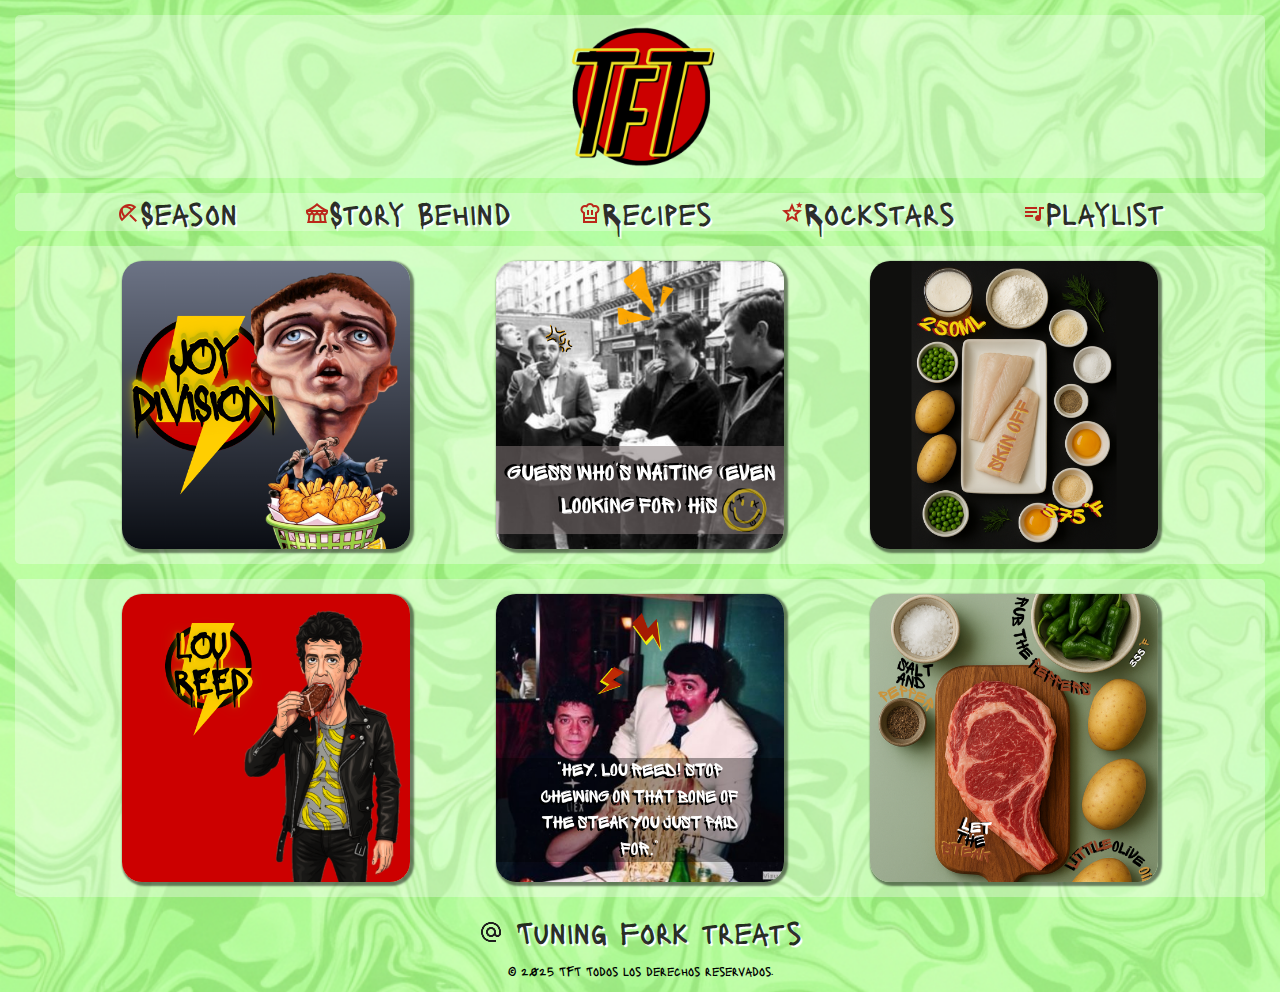
<file: index.html>
<!DOCTYPE html>
<html lang="es">
<head>
    <meta charset="UTF-8">
    <meta name="viewport" content="width=device-width, initial-scale=1.0">
    <link rel="stylesheet" href="tuningforktreats.css">
    <title>Tuning Fork Treats</title>
    <link rel="icon" href="tft (2).png"
    <meta name="description" content="Esta es una pagina web de musica y gastronomia, donde encontraras las recetas de tus artistas preferidos">
    <meta name="keywords" content="Musica y comida, tus artistas favoritos">
    <meta name="author" content="Rodrigo Ivan Barredo">
    <meta name="OG:TITLE">
    <meta name="OG:IMAGE">
    <meta name="OG:description">
    <link rel="preconnect" href="https://fonts.googleapis.com">
    <link rel="preconnect" href="https://fonts.gstatic.com" crossorigin>
    <link href="https://fonts.googleapis.com/css2?family=Indie+Flower&display=swap" rel="stylesheet">
    <link rel="preconnect" href="https://fonts.googleapis.com">
<link rel="preconnect" href="https://fonts.gstatic.com" crossorigin>
<link href="https://fonts.googleapis.com/css2?family=Lacquer&display=swap" rel="stylesheet">

</head>
<body>
    <div class="backgraund"></div>
   <header>
    <h1 class="titulo-con-imagen">
        <img src="tft (2).png" alt="Tuning fork Treats" class="h1-imagen">
    </h1>
    <nav class="navegador">
        <div class="menu-container">
            <ul class="caja-contenedora">
                <li class="opcion-navegador">
                    <a href="season.html" class="link-navegador"> <img src="season.svg" alt="">Season</a>
                </li>
                <li class="opcion-navegador">
                    <a href="storybehind.html" class="link-navegador"> <img src="stage.svg" alt="">Story Behind</a>
                </li>
                <li class="opcion-navegador">
                    <a href="recipes.html" class="link-navegador"> <img src="recipes.svg" alt="">Recipes</a>
                </li>
                <li class="opcion-navegador">
                    <a href="rockstars.html" class="link-navegador"> <img src="star.svg" alt="">Rockstars</a>
                </li>
                <li class="opcion-navegador">
                    <a href="playlist.html" class="link-navegador"> <img src="playlist.svg" alt="">Playlist</a>
                </li>
            </ul>
        </div>
    </nav>
        <div class="divinfo">
                <li class="newsfeed">
                    <a href="rockstars.html"><img class="comingsoon" src="joydv.png" alt=""></a>
                </li>
                <li class="newsfeed">
                    <a href="storybehind.html"><img class="comingsoon" src="hbjoy.png" alt=""></a>
                </li>
                <li class="newsfeed">
                    <a href="recipes.html"><img class="comingsoon" src="fnc.png" alt=""></a>
                </li>
        </div>
        <div class="divinfo">
                <li class="newsfeed">
                    <a href="rockstars.html"><img class="comingsoon" src="Lou Reed verde.png" alt=""></a>
                </li>
                <li class="newsfeed">
                    <a href="storybehind.html"><img class="comingsoon" src="loo reed.png" alt=""></a>
                </li>
                <li class="newsfeed">
                    <a href="recipes.html"><img class="comingsoon" src="coming soon.png" alt=""></a>
                </li>
        </div>
   </header>
   <footer>
  <p>
    <a href="https://www.instagram.com/tuningforktreats?igsh=b284NWU0YWhoZmow"><img src="alternate_email_24dp_1F1F1F_FILL0_wght400_GRAD0_opsz24.png" alt="">
    Tuning fork treats</a>
  </p>
  <p>
    &copy; 2025 TFT Todos los derechos reservados.
  </p>
</footer>
</body>
</html>
</file>
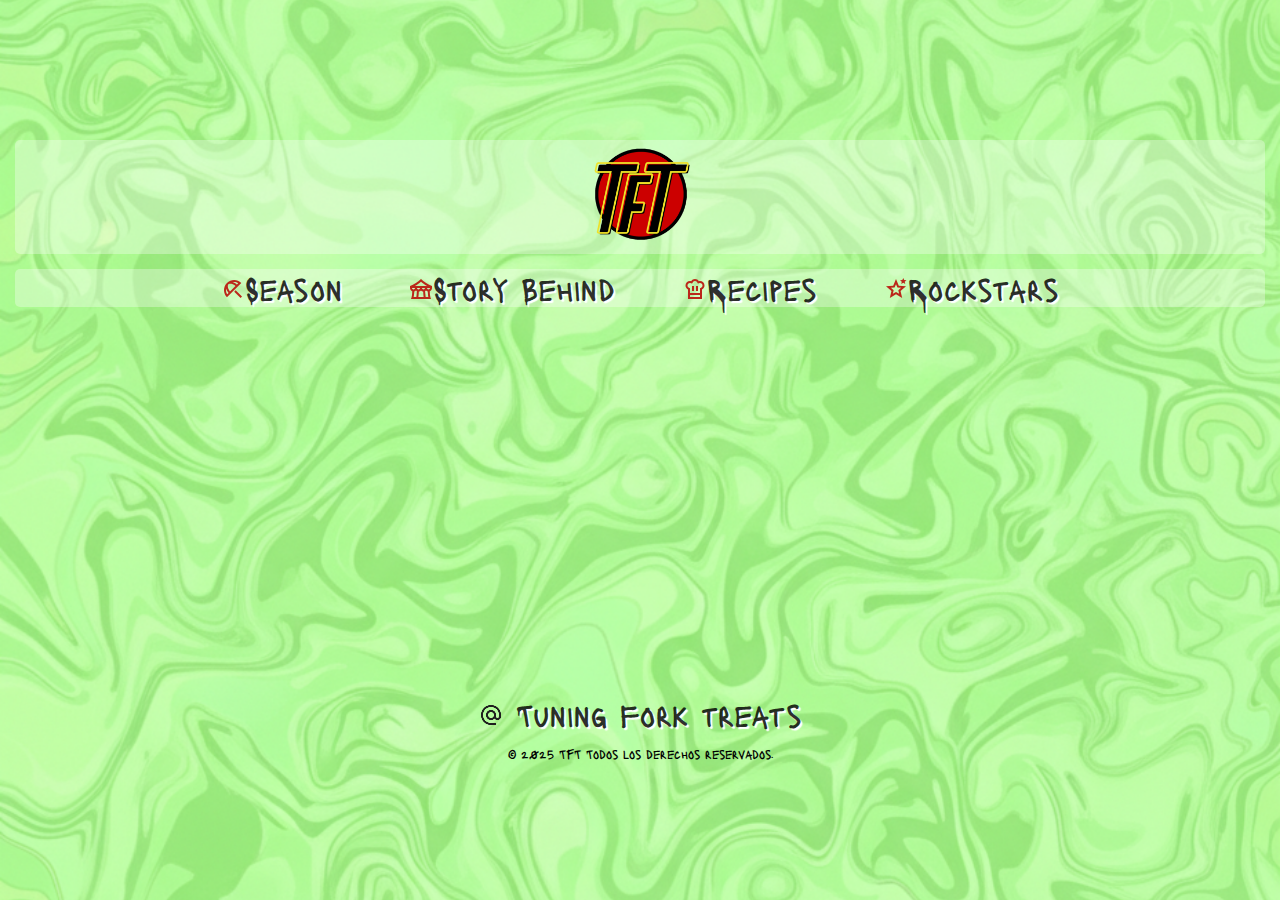
<file: playlist.html>
<!DOCTYPE html>
<html lang="en">
<head>
    <meta charset="UTF-8">
    <meta name="viewport" content="width=device-width, initial-scale=1.0">
    <link rel="stylesheet" href="tuningforktreats.css">
    <title>Rockstars</title>
    <link rel="icon" href="tft (2).png"
    <meta name="description" content="Esta es una pagina web de musica y gastronomia, donde encontraras las recetas de tus artistas preferidos">
    <meta name="keywords" content="Musica y comida, tus artistas favoritos">
    <meta name="author" content="Rodrigo Ivan Barredo">
    <meta name="OG:TITLE">
    <meta name="OG:IMAGE">
    <meta name="OG:description">
    <link rel="preconnect" href="https://fonts.googleapis.com">
    <link rel="preconnect" href="https://fonts.gstatic.com" crossorigin>
    <link href="https://fonts.googleapis.com/css2?family=Indie+Flower&display=swap" rel="stylesheet">
    <link rel="preconnect" href="https://fonts.googleapis.com">
<link rel="preconnect" href="https://fonts.gstatic.com" crossorigin>
<link href="https://fonts.googleapis.com/css2?family=Lacquer&display=swap" rel="stylesheet">
</head>
<body>
    </head>
<body>
    <div class="backgraund"></div>
   <header>
    <h1 class="titulo-con-imagen">
        <a href="tuningforktreats.html"><img src="tft (2).png" alt="Tuning fork Treats" class="h1-imagen"></a>
    </h1>
    <nav class="navegador">
        <div class="menu-container">
            <ul class="caja-contenedora">
                <li class="opcion-navegador">
                    <a href="season.html" class="link-navegador"> <img src="season.svg" alt="">Season</a>
                </li>
                <li class="opcion-navegador">
                    <a href="storybehind.html" class="link-navegador"> <img src="stage.svg" alt="">Story Behind</a>
                </li>
                <li class="opcion-navegador">
                    <a href="recipes.html" class="link-navegador"> <img src="recipes.svg" alt="">Recipes</a>
                </li>
                <li class="opcion-navegador">
                    <a href="rockstars.html" class="link-navegador"> <img src="star.svg" alt="">Rockstars</a>
                </li>
            </ul>
        </div>
        </nav>
        <ul>
            <iframe data-testid="embed-iframe" style="border-radius:12px" src="https://open.spotify.com/embed/playlist/6FZGwhUhJ62lLhVpijs9e8?utm_source=generator" width="100%" height="352" frameBorder="0" allowfullscreen="" allow="autoplay; clipboard-write; encrypted-media; fullscreen; picture-in-picture" loading="lazy"></iframe>
        </ul>
           <footer>
  <p>
    <a href="https://www.instagram.com/tuningforktreats?igsh=b284NWU0YWhoZmow"><img src="alternate_email_24dp_1F1F1F_FILL0_wght400_GRAD0_opsz24.png" alt="">
    Tuning fork treats</a>
  </p>
  <p>
    &copy; 2025 TFT Todos los derechos reservados.
  </p>
</footer>
</body>
</html>
</file>
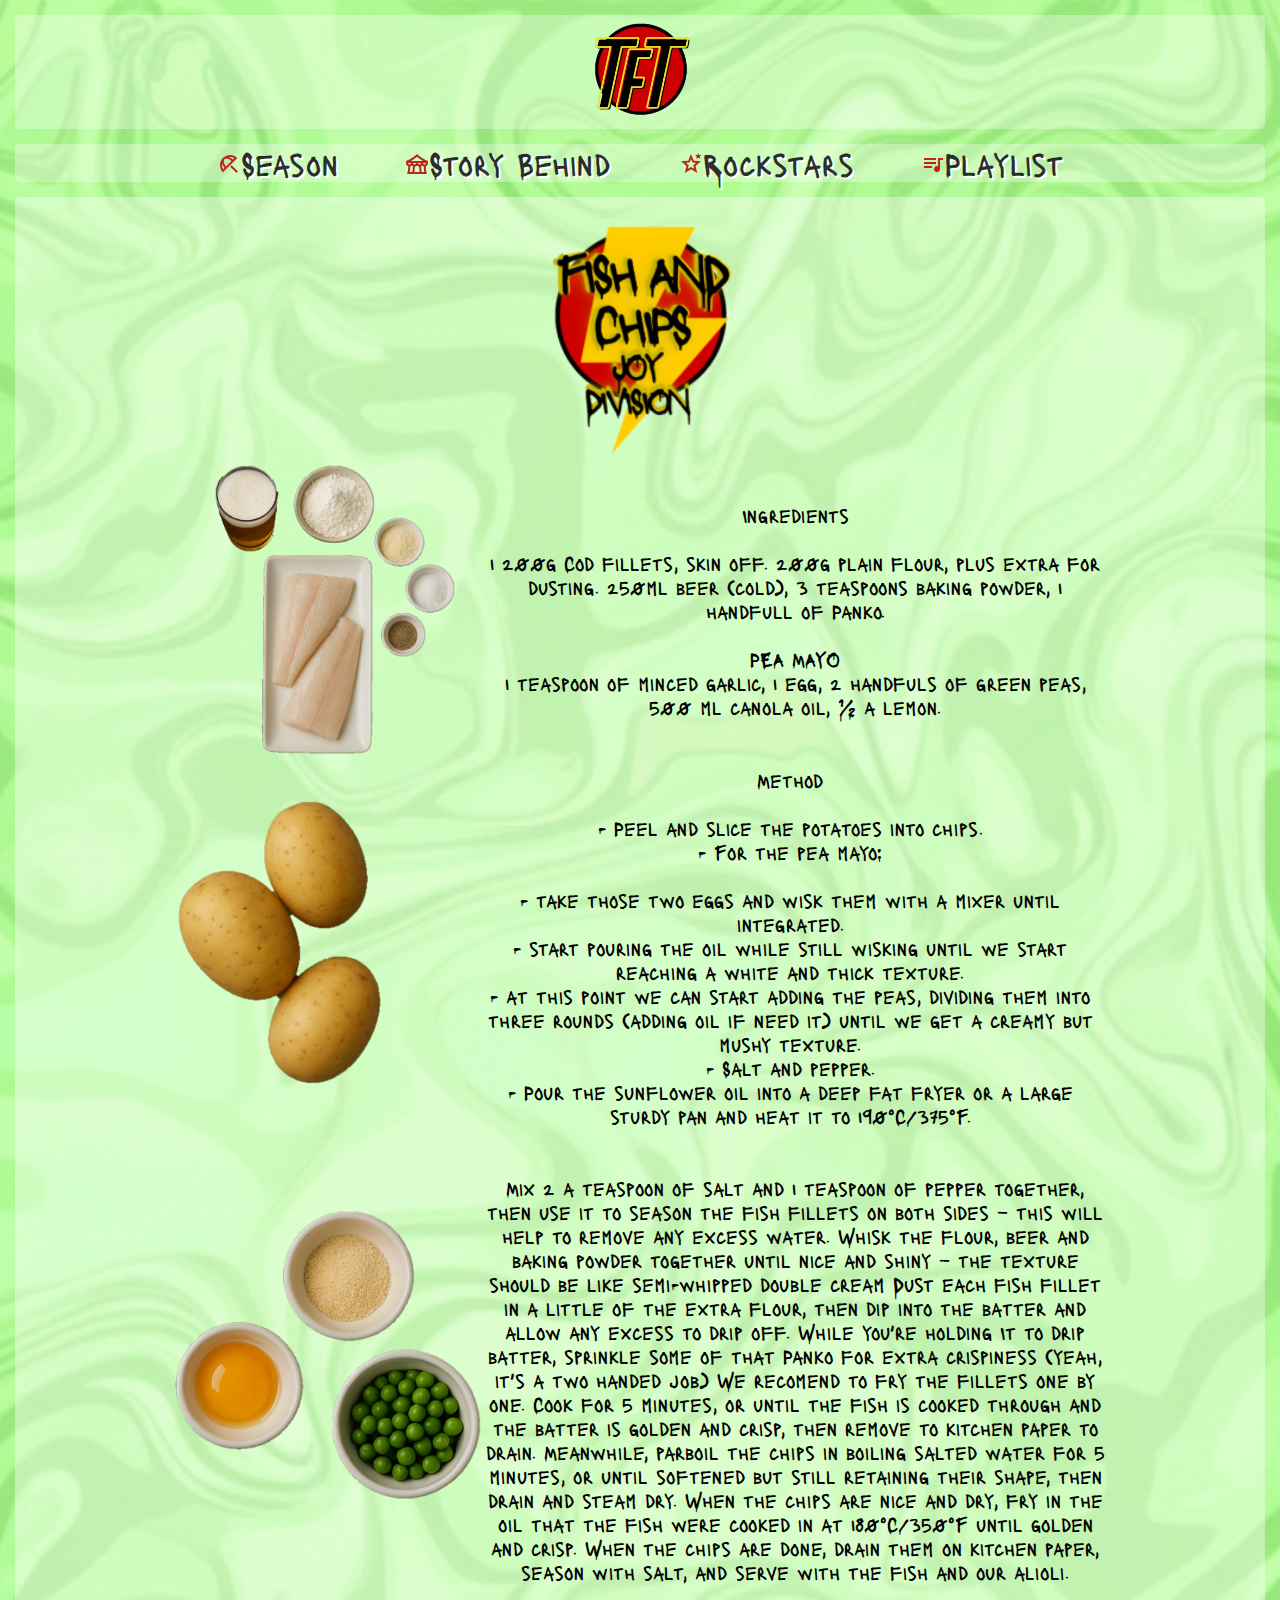
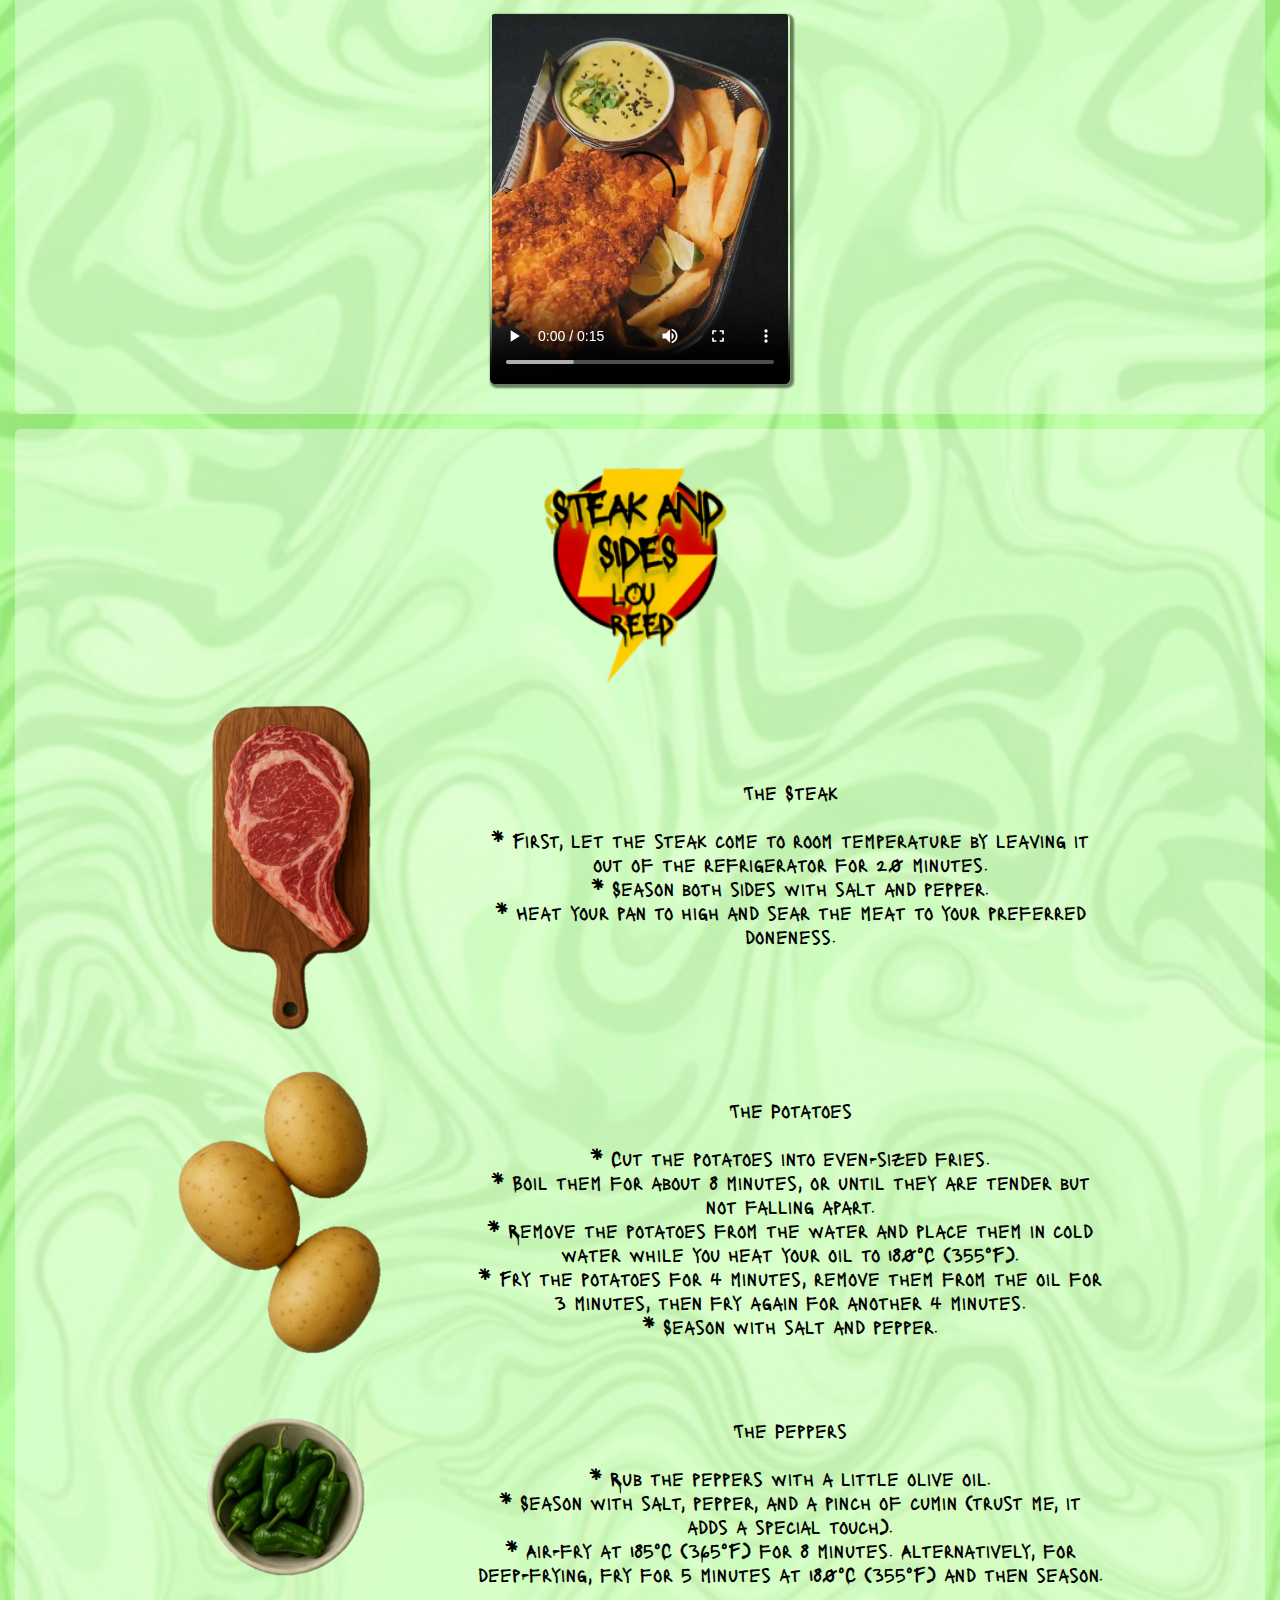
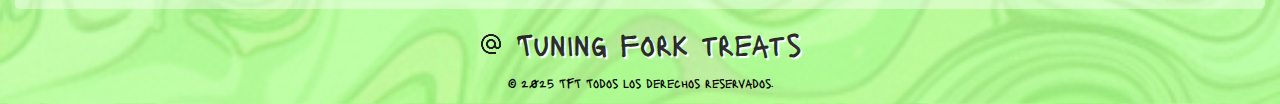
<file: recipes.html>
<!DOCTYPE html>
<html lang="en">
<head>
    <meta charset="UTF-8">
    <meta name="viewport" content="width=device-width, initial-scale=1.0">
    <link rel="stylesheet" href="tuningforktreats.css">
    <title>Rockstars</title>
    <link rel="icon" href="tft (2).png"
    <meta name="description" content="Esta es una pagina web de musica y gastronomia, donde encontraras las recetas de tus artistas preferidos">
    <meta name="keywords" content="Musica y comida, tus artistas favoritos">
    <meta name="author" content="Rodrigo Ivan Barredo">
    <meta name="OG:TITLE">
    <meta name="OG:IMAGE">
    <meta name="OG:description">
    <link rel="preconnect" href="https://fonts.googleapis.com">
    <link rel="preconnect" href="https://fonts.gstatic.com" crossorigin>
    <link href="https://fonts.googleapis.com/css2?family=Indie+Flower&display=swap" rel="stylesheet">
    <link rel="preconnect" href="https://fonts.googleapis.com">
<link rel="preconnect" href="https://fonts.gstatic.com" crossorigin>
<link href="https://fonts.googleapis.com/css2?family=Lacquer&display=swap" rel="stylesheet">

</head>
<body>
    <div class="backgraund"></div>
    <header>
    <h1 class="titulo-con-imagen">
        <a href="tuningforktreats.html"><img src="tft (2).png" alt="Tuning fork Treats" class="h1-imagen"></a>
    </h1>
    <nav class="navegador">
        <div class="menu-container">
            <ul class="caja-contenedora">
                <li class="opcion-navegador">
                    <a href="season.html" class="link-navegador"> <img src="season.svg" alt="">Season</a>
                </li>
                <li class="opcion-navegador">
                    <a href="storybehind.html" class="link-navegador"> <img src="stage.svg" alt="">Story Behind</a>
                </li>
                <li class="opcion-navegador">
                    <a href="rockstars.html" class="link-navegador"> <img src="star.svg" alt="">Rockstars</a>
                </li>
                <li class="opcion-navegador">
                    <a href="playlist.html" class="link-navegador"> <img src="playlist.svg" alt="">Playlist</a>
                </li>
            </ul>
        </div>
    </nav>
    
    <ul class="recipescuadricula">
        <img class="sas" src="fachips.png" alt="Tuning fork Treats" class="h1-imagen">
        <div class="divisorrecipes">
        <ul class="productosrecipes"><img class="imagenrecipes" id="fishh" src="fish.png" alt=""></ul>
        <p class="textorecipes">Ingredients <br><br>
        
        1 200g Cod fillets, skin off.
        200g plain flour, plus extra for dusting.
        250ml beer (cold),
        3 teaspoons baking powder,
        1 handfull of Panko. <br><br>

        PEA MAYO <br>
        1 teaspoon of minced garlic,
        1 egg,
        2 handfuls of green peas,
        500 ml canola oil,
        ½ a lemon.
        </p>
        </div>
        <div class="divisorrecipes">
        <ul class="productosrecipes"><img class="imagenrecipes" src="patatas.png" alt=""></ul>
        <p class="textorecipes">Method<br><br>
        - Peel and slice the potatoes into chips. <br>
        - For the pea mayo: <br> <br>
        - take those two eggs and  wisk them with a mixer until integrated. <br>
        - start pouring the oil while still wisking until we start reaching a white and thick texture. <br>
        - at this point we can start adding the peas, dividing them into three rounds (adding oil if need it) until we get a creamy but mushy texture. <br>
        - Salt and pepper. <br>
        - Pour the sunflower oil into a deep fat fryer or a large sturdy pan and heat it to 190°C/375°F.</p>
        </div>
        <div class="divisorrecipes">
        <ul class="productosrecipes"><img class="imagenrecipes" id="fishh" src="mayo.png" alt=""></ul>
        <p class="textorecipes"><br> <br>
        Mix 2 a teaspoon of salt and 1 teaspoon of pepper together, then use it to season the fish fillets on both sides – this will help to remove any excess water.

Whisk the flour, beer and baking powder together until nice and shiny – the texture should be like semi-whipped double cream 

Dust each fish fillet in a little of the extra flour, then dip into the batter and allow any excess to drip off. While you're holding It to drip batter, sprinkle some of that Panko for extra crispiness (yeah, it's a two handed job)  We recomend to fry the fillets one by one.

Cook for 5 minutes, or until the fish is cooked through and the batter is golden and crisp, then remove to kitchen paper to drain.

Meanwhile, parboil the chips in boiling salted water for  5 minutes, or until softened but still retaining their shape, then drain and steam dry.

When the chips are nice and dry, fry in the oil that the fish were cooked in at 180°C/350°F until golden and crisp.

When the chips are done, drain them on kitchen paper, season with salt, and serve with the fish and our alioli.</p>
        </div>
        
        <video controls class="videofishandchips" src="FISH & CHIPS EDIT.mp4">Fish and Chips</video>
    </ul>
    
    <ul class="recipescuadricula">
            <img class="sas" src="jdfac.png" alt="Tuning fork Treats" class="h1-imagen">
        <div class="divisorrecipes">
        <ul class="productosrecipes"><img class="imagenrecipes" src="carne.png" alt=""></ul>
        <p class="textorecipes">The Steak <br><br>
        * First, let the steak come to room temperature by leaving it out of the refrigerator for 20 minutes. <br>
        * Season both sides with salt and pepper. <br>
        * Heat your pan to high and sear the meat to your preferred doneness.</p>
        </div>
        <div class="divisorrecipes">
        <ul class="productosrecipes"><img class="imagenrecipes" src="patatas.png" alt=""></ul>
        <p class="textorecipes">The Potatoes <br><br>
        * Cut the potatoes into even-sized fries. <br>
        * Boil them for about 8 minutes, or until they are tender but not falling apart. <br>
        * Remove the potatoes from the water and place them in cold water while you heat your oil to 180°C (355°F). <br>
        * Fry the potatoes for 4 minutes, remove them from the oil for 3 minutes, then fry again for another 4 minutes. <br>
        * Season with salt and pepper.</p>
        </div>
        <div class="divisorrecipes">
        <ul class="productosrecipes"><img class="imagenrecipes" src="pimientos.png" alt=""></ul>
        <p class="textorecipes">The Peppers <br> <br>
        * Rub the peppers with a little olive oil. <br>
        * Season with salt, pepper, and a pinch of cumin (trust me, it adds a special touch). <br>
        * Air-fry at 185°C (365°F) for 8 minutes. Alternatively, for deep-frying, fry for 5 minutes at 180°C (355°F) and then season.</p>
        </div>
    </ul>
   </header>
      <footer>
  <p>
    <a href="https://www.instagram.com/tuningforktreats?igsh=b284NWU0YWhoZmow"><img src="alternate_email_24dp_1F1F1F_FILL0_wght400_GRAD0_opsz24.png" alt="">
    Tuning fork treats</a>
  </p>
  <p>
    &copy; 2025 TFT Todos los derechos reservados.
  </p>
</footer>
</body>
</html>
</file>
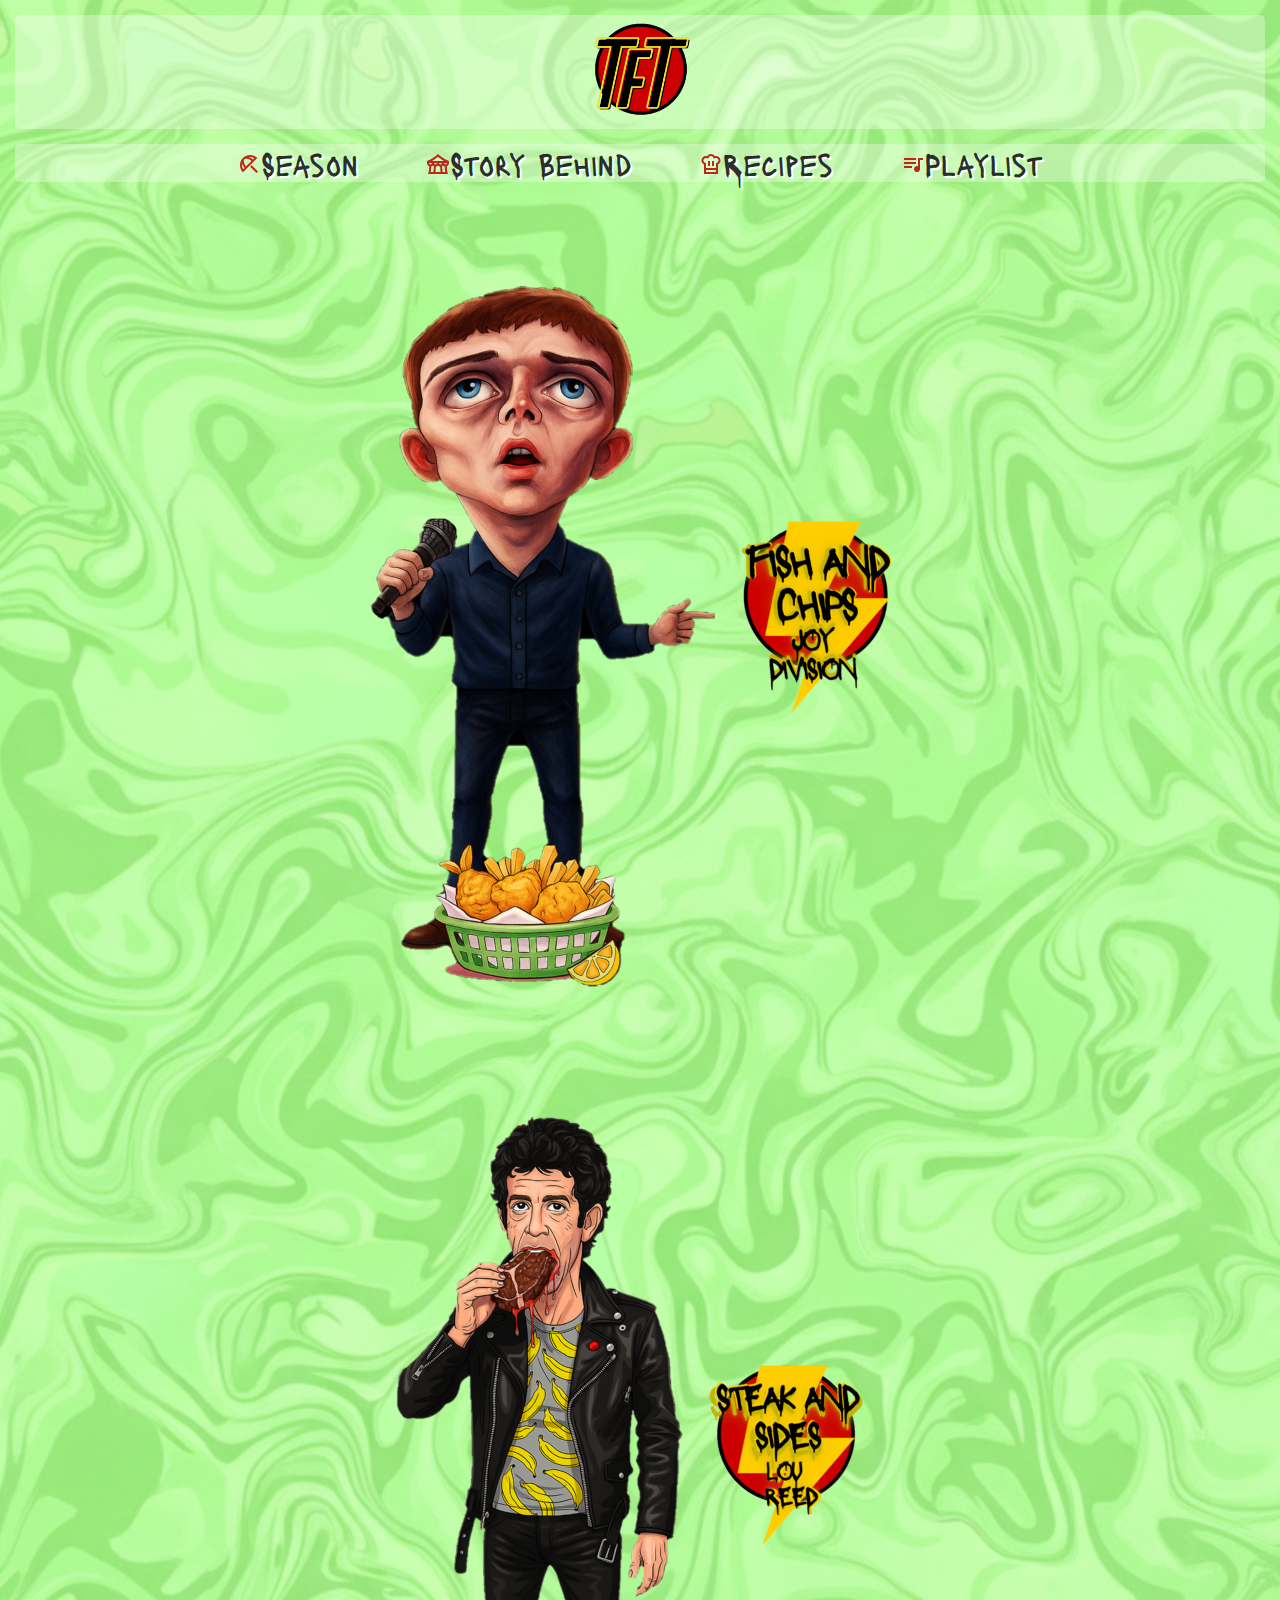
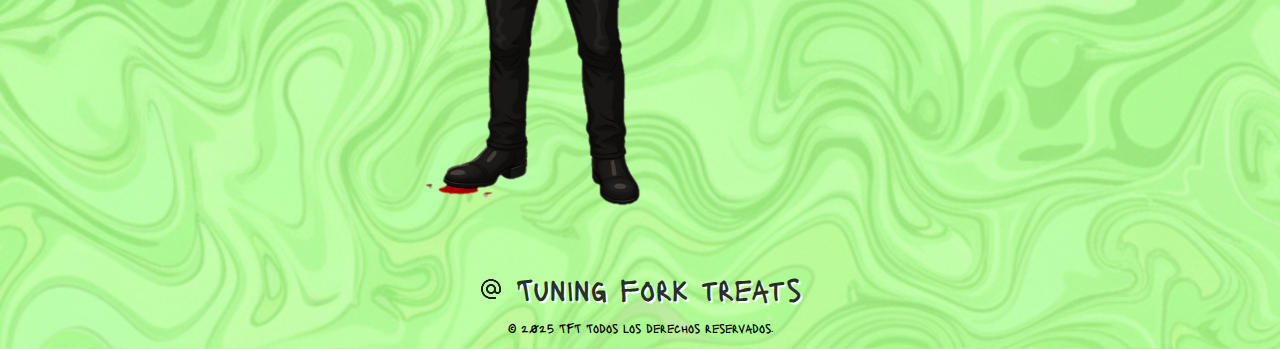
<file: rockstars.html>
<!DOCTYPE html>
<html lang="en">
<head>
    <meta charset="UTF-8">
    <meta name="viewport" content="width=device-width, initial-scale=1.0">
    <link rel="stylesheet" href="tuningforktreats.css">
    <title>Rockstars</title>
    <link rel="icon" href="tft (2).png"
    <meta name="description" content="Esta es una pagina web de musica y gastronomia, donde encontraras las recetas de tus artistas preferidos">
    <meta name="keywords" content="Musica y comida, tus artistas favoritos">
    <meta name="author" content="Rodrigo Ivan Barredo">
    <meta name="OG:TITLE">
    <meta name="OG:IMAGE">
    <meta name="OG:description">
    <link rel="preconnect" href="https://fonts.googleapis.com">
    <link rel="preconnect" href="https://fonts.gstatic.com" crossorigin>
    <link href="https://fonts.googleapis.com/css2?family=Indie+Flower&display=swap" rel="stylesheet">
    <link rel="preconnect" href="https://fonts.googleapis.com">
<link rel="preconnect" href="https://fonts.gstatic.com" crossorigin>
<link href="https://fonts.googleapis.com/css2?family=Lacquer&display=swap" rel="stylesheet">
</head>
<body>
    </head>
<body>
    <div class="backgraund"></div>
   <header>
    <h1 class="titulo-con-imagen">
        <a href="tuningforktreats.html"><img src="tft (2).png" alt="Tuning fork Treats" class="h1-imagen"></a>
    </h1>
    <nav class="navegador">
        <div class="menu-container">
            <ul class="caja-contenedora">
                <li class="opcion-navegador">
                    <a href="season.html" class="link-navegador"> <img src="season.svg" alt="">Season</a>
                </li>
                <li class="opcion-navegador">
                    <a href="storybehind.html" class="link-navegador"> <img src="stage.svg" alt="">Story Behind</a>
                </li>
                <li class="opcion-navegador">
                    <a href="recipes.html" class="link-navegador"> <img src="recipes.svg" alt="">Recipes</a>
                </li>
                <li class="opcion-navegador">
                    <a href="playlist.html" class="link-navegador"> <img src="playlist.svg" alt="">Playlist</a>
                </li>
            </ul>
        </div>
        </nav>
        <div class="caricaturas">
            <ul><img class="joyd" src="joyd.png" alt="">
            </ul>
            <ul>
            <img src="fachips.png" alt="">
            </ul>
        </div>
        <div class="caricaturas">
            <ul><img src="lou reed trans.png" alt="">
            </ul>
            <ul>
            <img src="jdfac.png" alt="">
            </ul>
        </div>
           <footer>
  <p>
    <a href="https://www.instagram.com/tuningforktreats?igsh=b284NWU0YWhoZmow"><img src="alternate_email_24dp_1F1F1F_FILL0_wght400_GRAD0_opsz24.png" alt="">
    Tuning fork treats</a>
  </p>
  <p>
    &copy; 2025 TFT Todos los derechos reservados.
  </p>
</footer>
</body>
</html>
</file>
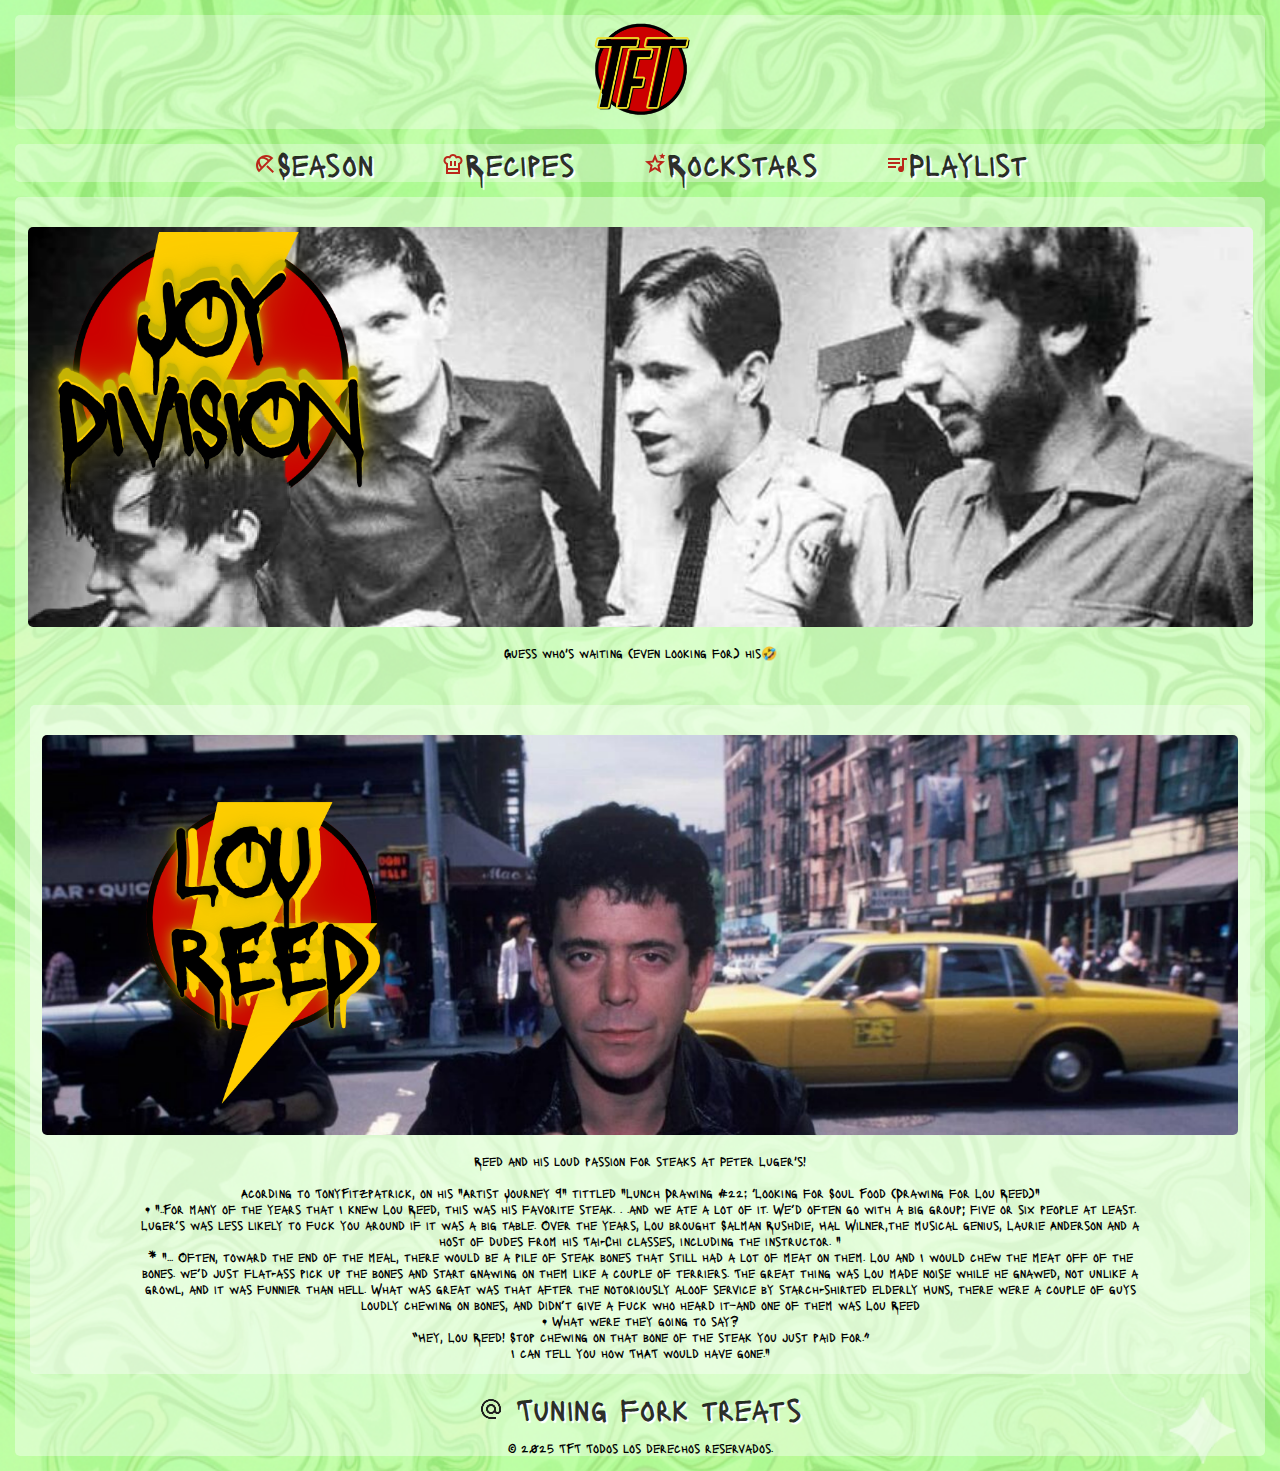
<file: storybehind.html>
<!DOCTYPE html>
<html lang="en">
<head>
    <meta charset="UTF-8">
    <meta name="viewport" content="width=device-width, initial-scale=1.0">
    <link rel="stylesheet" href="tuningforktreats.css">
    <title>Rockstars</title>
    <link rel="icon" href="tft (2).png"
    <meta name="description" content="Esta es una pagina web de musica y gastronomia, donde encontraras las recetas de tus artistas preferidos">
    <meta name="keywords" content="Musica y comida, tus artistas favoritos">
    <meta name="author" content="Rodrigo Ivan Barredo">
    <meta name="OG:TITLE">
    <meta name="OG:IMAGE">
    <meta name="OG:description">
    <link rel="preconnect" href="https://fonts.googleapis.com">
    <link rel="preconnect" href="https://fonts.gstatic.com" crossorigin>
    <link href="https://fonts.googleapis.com/css2?family=Indie+Flower&display=swap" rel="stylesheet">
    <link rel="preconnect" href="https://fonts.googleapis.com">
<link rel="preconnect" href="https://fonts.gstatic.com" crossorigin>
<link href="https://fonts.googleapis.com/css2?family=Lacquer&display=swap" rel="stylesheet">
<link rel="preconnect" href="https://fonts.googleapis.com">
<link rel="preconnect" href="https://fonts.gstatic.com" crossorigin>
<link href="https://fonts.googleapis.com/css2?family=BBH+Sans+Bogle&display=swap" rel="stylesheet">

</head>
<body>
    <div class="backgraund"></div>
   <header>
    <h1 class="titulo-con-imagen">
        <a href="tuningforktreats.html"><img src="tft (2).png" alt="Tuning fork Treats" class="h1-imagen"></a>
    </h1>
    <nav class="navegador">
        <div class="menu-container">
            <ul class="caja-contenedora">
                <li class="opcion-navegador">
                    <a href="season.html" class="link-navegador"> <img src="season.svg" alt="">Season</a>
                </li>
                <li class="opcion-navegador">
                    <a href="recipes.html" class="link-navegador"> <img src="recipes.svg" alt="">Recipes</a>
                </li>
                <li class="opcion-navegador">
                    <a href="rockstars.html" class="link-navegador"> <img src="star.svg" alt="">Rockstars</a>
                </li>
                <li class="opcion-navegador">
                    <a href="playlist.html" class="link-navegador"> <img src="playlist.svg" alt="">Playlist</a>
                </li>
            </ul>
        </div>
    </nav>
    <div class="contenedordehistorias">
        <div class="historias">
            <img class="imagenhistorias1" src="joydiv.png" alt="">
        </div><br>
        <div class="historias">
            <p>Guess who's waiting (even looking for) his🤣 <br><br>


    </div>
     <div class="contenedordehistorias">
        <div class="historias">
            <img class="imagenhistorias1" src="Lou Reed batido.jpg" alt="">
        </div><br>
        <div class="historias">
            <p>Reed and his loud passion for steaks at Peter Luger's! <br><br>


Acording to TonyFitzpatrick, on his "Artist Journey 9" tittled "Lunch Drawing #22: ‘Looking for Soul Food (Drawing for Lou Reed)"<br>


• "..For many of the years that I knew Lou Reed, this was his favorite steak. . .and we ate a lot of it. We’d often go with a big group; five or six people at least. Luger’s was less likely to fuck you around if it was a big table. Over the years, Lou brought Salman Rushdie, Hal Wilner,the musical genius, Laurie Anderson and a host of dudes from his Tai-Chi classes, including the instructor. "<br>

*  "... Often, toward the end of the meal, there would be a pile of steak bones that still had a lot of meat on them. Lou and I would chew the meat off of the bones. we’d just flat-ass pick up the bones and start gnawing on them like a couple of terriers. The great thing was Lou made noise while he gnawed, not unlike a growl, and it was funnier than hell. What was great was that after the notoriously aloof service by starch-shirted elderly Huns, there were a couple of guys loudly chewing on bones, and didn’t give a fuck who heard it–and one of them was Lou Reed<br>

• What were they going to say?<br>

“Hey, Lou Reed! Stop chewing on that bone of the steak you just paid for.”<br>

I can tell you how THAT would have gone." </p>
        </div>
    </div>
       <footer>
  <p>
    <a href="https://www.instagram.com/tuningforktreats?igsh=b284NWU0YWhoZmow"><img src="alternate_email_24dp_1F1F1F_FILL0_wght400_GRAD0_opsz24.png" alt="">
    Tuning fork treats</a>
  </p>
  <p>
    &copy; 2025 TFT Todos los derechos reservados.
  </p>
</footer>
</body>
</html>
</file>
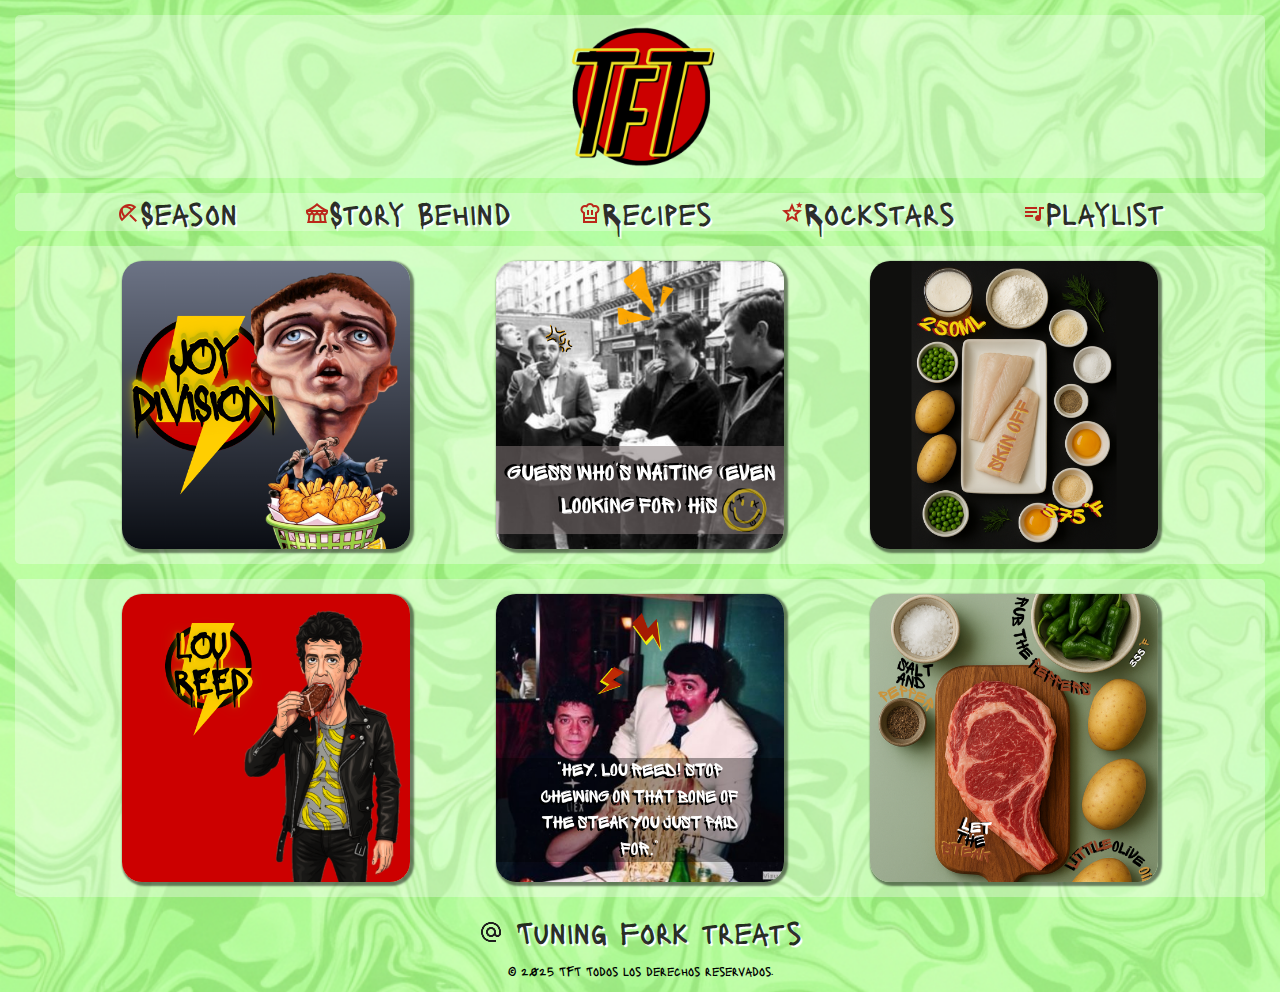
<file: tuningforktreats.html>
<!DOCTYPE html>
<html lang="es">
<head>
    <meta charset="UTF-8">
    <meta name="viewport" content="width=device-width, initial-scale=1.0">
    <link rel="stylesheet" href="tuningforktreats.css">
    <title>Tuning Fork Treats</title>
    <link rel="icon" href="tft (2).png"
    <meta name="description" content="Esta es una pagina web de musica y gastronomia, donde encontraras las recetas de tus artistas preferidos">
    <meta name="keywords" content="Musica y comida, tus artistas favoritos">
    <meta name="author" content="Rodrigo Ivan Barredo">
    <meta name="OG:TITLE">
    <meta name="OG:IMAGE">
    <meta name="OG:description">
    <link rel="preconnect" href="https://fonts.googleapis.com">
    <link rel="preconnect" href="https://fonts.gstatic.com" crossorigin>
    <link href="https://fonts.googleapis.com/css2?family=Indie+Flower&display=swap" rel="stylesheet">
    <link rel="preconnect" href="https://fonts.googleapis.com">
<link rel="preconnect" href="https://fonts.gstatic.com" crossorigin>
<link href="https://fonts.googleapis.com/css2?family=Lacquer&display=swap" rel="stylesheet">

</head>
<body>
    <div class="backgraund"></div>
   <header>
    <h1 class="titulo-con-imagen">
        <img src="tft (2).png" alt="Tuning fork Treats" class="h1-imagen">
    </h1>
    <nav class="navegador">
        <div class="menu-container">
            <ul class="caja-contenedora">
                <li class="opcion-navegador">
                    <a href="season.html" class="link-navegador"> <img src="season.svg" alt="">Season</a>
                </li>
                <li class="opcion-navegador">
                    <a href="storybehind.html" class="link-navegador"> <img src="stage.svg" alt="">Story Behind</a>
                </li>
                <li class="opcion-navegador">
                    <a href="recipes.html" class="link-navegador"> <img src="recipes.svg" alt="">Recipes</a>
                </li>
                <li class="opcion-navegador">
                    <a href="rockstars.html" class="link-navegador"> <img src="star.svg" alt="">Rockstars</a>
                </li>
                <li class="opcion-navegador">
                    <a href="playlist.html" class="link-navegador"> <img src="playlist.svg" alt="">Playlist</a>
                </li>
            </ul>
        </div>
    </nav>
        <div class="divinfo">
                <li class="newsfeed">
                    <a href="rockstars.html"><img class="comingsoon" src="joydv.png" alt=""></a>
                </li>
                <li class="newsfeed">
                    <a href="storybehind.html"><img class="comingsoon" src="hbjoy.png" alt=""></a>
                </li>
                <li class="newsfeed">
                    <a href="recipes.html"><img class="comingsoon" src="fnc.png" alt=""></a>
                </li>
        </div>
        <div class="divinfo">
                <li class="newsfeed">
                    <a href="rockstars.html"><img class="comingsoon" src="Lou Reed verde.png" alt=""></a>
                </li>
                <li class="newsfeed">
                    <a href="storybehind.html"><img class="comingsoon" src="loo reed.png" alt=""></a>
                </li>
                <li class="newsfeed">
                    <a href="recipes.html"><img class="comingsoon" src="coming soon.png" alt=""></a>
                </li>
        </div>
   </header>
   <footer>
  <p>
    <a href="https://www.instagram.com/tuningforktreats?igsh=b284NWU0YWhoZmow"><img src="alternate_email_24dp_1F1F1F_FILL0_wght400_GRAD0_opsz24.png" alt="">
    Tuning fork treats</a>
  </p>
  <p>
    &copy; 2025 TFT Todos los derechos reservados.
  </p>
</footer>
</body>
</html>
</file>
<file: tuningforktreats.css>
html {
    flex-direction: row;
    flex-wrap: wrap;
    display: flex;
    justify-content: center;
    align-items: center;
    background-image: url(fondo2.png);
    background-position: center;       /* Centra la imagen horizontal y verticalmente */
    background-repeat: repeat;      /* Evita que la imagen se repita */
    background-size: cover;            /* Hace que la imagen cubra todo el elemento */
    background-attachment: scroll;
    min-height: 100vh;
}

body {
    background-color: #1eab1600;
    margin: 0;
    width: 100%;
    display: inline-block;
}

.menu-container {
    display: flex;
    justify-content: center;
    align-items: center;
    width: 90%;
    flex-direction: column;
    flex-wrap: wrap;
}

.link-navegador {
    text-shadow: 2px 2px 2px 2px white;
}

.caja-contenedora {
    margin: 0;
    display: flex;
    flex-direction: row;
    flex-wrap: wrap;
    gap: 6%;
    justify-content: center;
    align-items: center;
    border: none;
    border-radius: 5px;
    padding: 0;
    width: 100%;
}

.opcion-navegador{
    list-style-type: none;
    margin: 0;
    padding: 0;
}

.h1-imagen {
    width: 13%;
    height: 13%;
}

.titulo-con-imagen {
    margin: 15px;
    text-align: center;
    display: flex;
    justify-content: center;
    align-items: center;
    background-color: #ffffff53;
    border-radius: 5px;
}

a {
    text-shadow: 2px 2px 1px #ffffff;
    font-family: Lacquer;
    text-decoration: none;
    margin: 0;
    font-size: 2rem;
    font-weight: none;
    color: #000000d3;
}

a:hover {
    font-family: Lacquer;
    text-decoration: none;
    margin: 0;
    font-size: 2rem;
    font-weight: none;
    color: #b10000;
    text-shadow: 2px 2px 1px #ffd900;
}

ul {
    padding: 0;
}

.comingsoon {
    width: 18rem;
    height: 18rem;
    border-radius: 20px;
    margin: 15px;
    display: flex;
    box-shadow: 2px 2px 2px 2px rgba(0, 0, 0, 0.495);
    display: flex;
    justify-content: center; 
    align-items: center;
    flex-direction: column;
    flex-wrap: wrap;
}

.comingsoon:hover {
    width: 15rem;
    height: 15rem;
    border-radius: 20px;
    margin: 15px;
    display: flex;
    box-shadow: 2px 2px 2px 2px rgba(0, 0, 0, 0.495);
    display: flex;
    justify-content: center; 
    align-items: center;
    flex-direction: column;
    flex-wrap: wrap;
}

.newsfeed {
    margin-top: 0px;
    display: flex;
    justify-content: center; 
    align-items: center;
    flex-direction: row;
    flex-wrap: wrap;
}

.navegador {    
    margin: 15px 15px 15px 15px;
    display: flex;
    justify-content: center; 
    align-items: center;
    flex-direction: row;
    flex-wrap: wrap;
    background-color: #ffffff53;
    border-radius: 5px;
    }

.divinfo {
    display: flex;
    justify-content: center;
    align-items: center;
    flex-direction: row;
    flex-wrap: wrap;
    background-color: #ffffff53;
    margin: 15px;
    gap: 3.5rem;
    border-radius: 5px;
}

.fondo {
    display: contents;
    width: 100vh;
    height: 100vh;
    background-color: #0e0a0a00;
}

.caricaturas {
    display: flex;
    justify-content: center;
    align-items: center;
    flex-direction: row;
    flex-wrap: wrap;
    }

    .historias {
    display: flex;
    justify-content: center;
    align-items: center;
    flex-direction: row;
    flex-wrap: wrap;
    }

    .imagenhistorias1 {
    display: flex;
    justify-content: center;
    align-items: center;
    flex-direction: row;
    flex-wrap: wrap;
    width: 98%;
    margin-top: 30px;
    border-radius: 5px;
    height: 400px;
    object-fit: cover;
    object-position: top;
    }

    .contenedordehistorias {
    margin: 15px;
    background-color: #ffffff65;
    border-radius: 5px;
    }

    p {
    display: flex;
    justify-content: center;
    align-items: center;
    flex-direction: row;
    flex-wrap: wrap;
    text-align: center;
    font-family: Lacquer;
    margin-top: 0px;
    font-size: small;
    margin-left: 100px;
    margin-right: 100px;
    }

    .divisorrecipes {
    display: flex;
    justify-content: center;
    align-items: center;
    flex-direction: row;
    flex-wrap: nowrap;
    }

    .textorecipes {
        font-size: 20px;
        margin: 0;
        width: 50%;
    }

    .recipescuadricula {
    display: flex;
    justify-content: center;
    align-items: center;
    flex-direction: row;
    flex-wrap: wrap;
    background-color: #ffffff65;
    margin: 15px;
    border-radius: 5px;
    }

    .imagenrecipes {
        width: 70%;
    }

    .sas {
        width: 19%;
        margin-top: 20px;
    }

    #fishh {
        width: 310px;
        height: 310px;
    }

    .videofishandchips {
        margin: 30px;
        height: 370px;
        width: 300px;
        border-radius: 5px;
        box-shadow: 2px 2px 2px 2px rgba(0, 0, 0, 0.495);
    }
</file>
